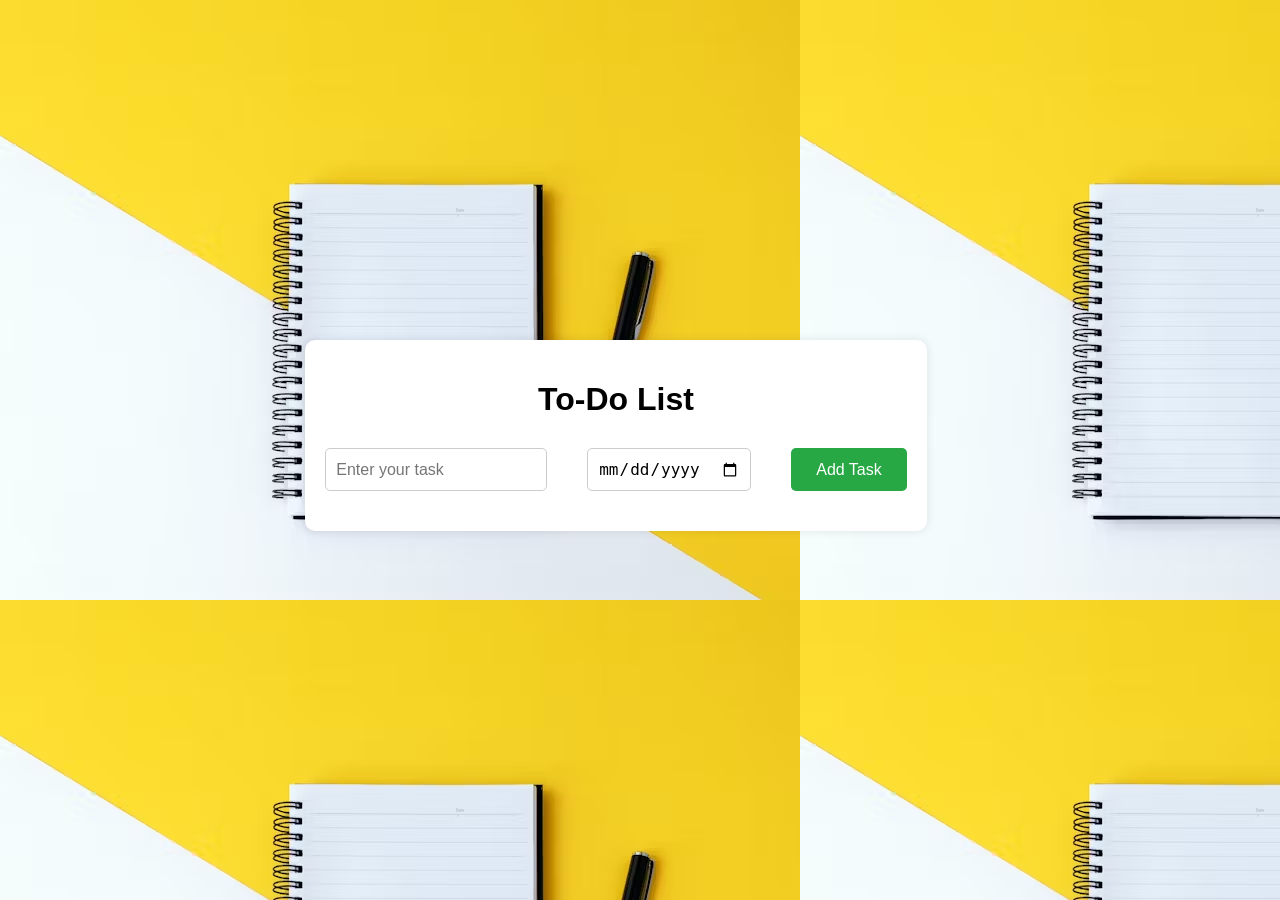
<file: index.html>
<!DOCTYPE html>
<html lang="en">
<head>
    <meta charset="UTF-8">
    <meta name="viewport" content="width=device-width, initial-scale=1.0">
    <title>To-Do List</title>
    <link rel="stylesheet" href="index.css">
</head>
<body>
    <div class="container">
        <h1>To-Do List</h1>
        <div class="input-container">
            <input type="text" id="taskInput" placeholder="Enter your task">
            <input type="date" id="dateInput">
            <button onclick="addTask()">Add Task</button>
        </div>
        <ul id="taskList"></ul>
    </div>

    <script src="index.js"></script>
</body>
</html>
</file>
<file: index.css>
body {
  font-family: Arial, sans-serif;
  display: flex;
  justify-content: center;
  align-items: center;
  height: 95vh;
  width: 95vw;
  background-image: url(background\ img.avif);
}

.container {
  background: #fff;
  padding: 20px;
  border-radius: 10px;
  box-shadow: 0 0 10px rgba(0, 0, 0, 0.1);
}
h1 {
  margin-bottom: 30px;
  text-align: center;
  font-size: 2rem;
}
.input-container {
  display: flex;
  gap: 2.5rem;
  margin-bottom: 20px;
}
input[type="text"],
input[type="date"] {
  padding: 10px;
  font-size: 16px;
  border: 1px solid #ccc;
  border-radius: 5px;
}
button {
  padding: 10px 25px;
  font-size: 16px;
  background-color: #28a745;
  color: #fff;
  border: none;
  border-radius: 5px;
  cursor: pointer;
}
button:hover {
  background-color: #218838;
}
ul {
  list-style-type: none;
  padding: 0;
}
li {
  padding: 10px;
  margin-bottom: 10px;
  background-color: #f8f9fa;
  border: 1px solid #ccc;
  border-radius: 5px;
  display: flex;
  justify-content: space-between;
  align-items: center;
  font-size: 20px;
}
.delete-btn {
  background-color: rgb(255, 0, 25);
  color: #fff;
  border: none;
  padding: 10px 25px;
  border-radius: 5px;
  cursor: pointer;
}
.delete-btn:hover {
  background-color: #c82333;
}
</file>
